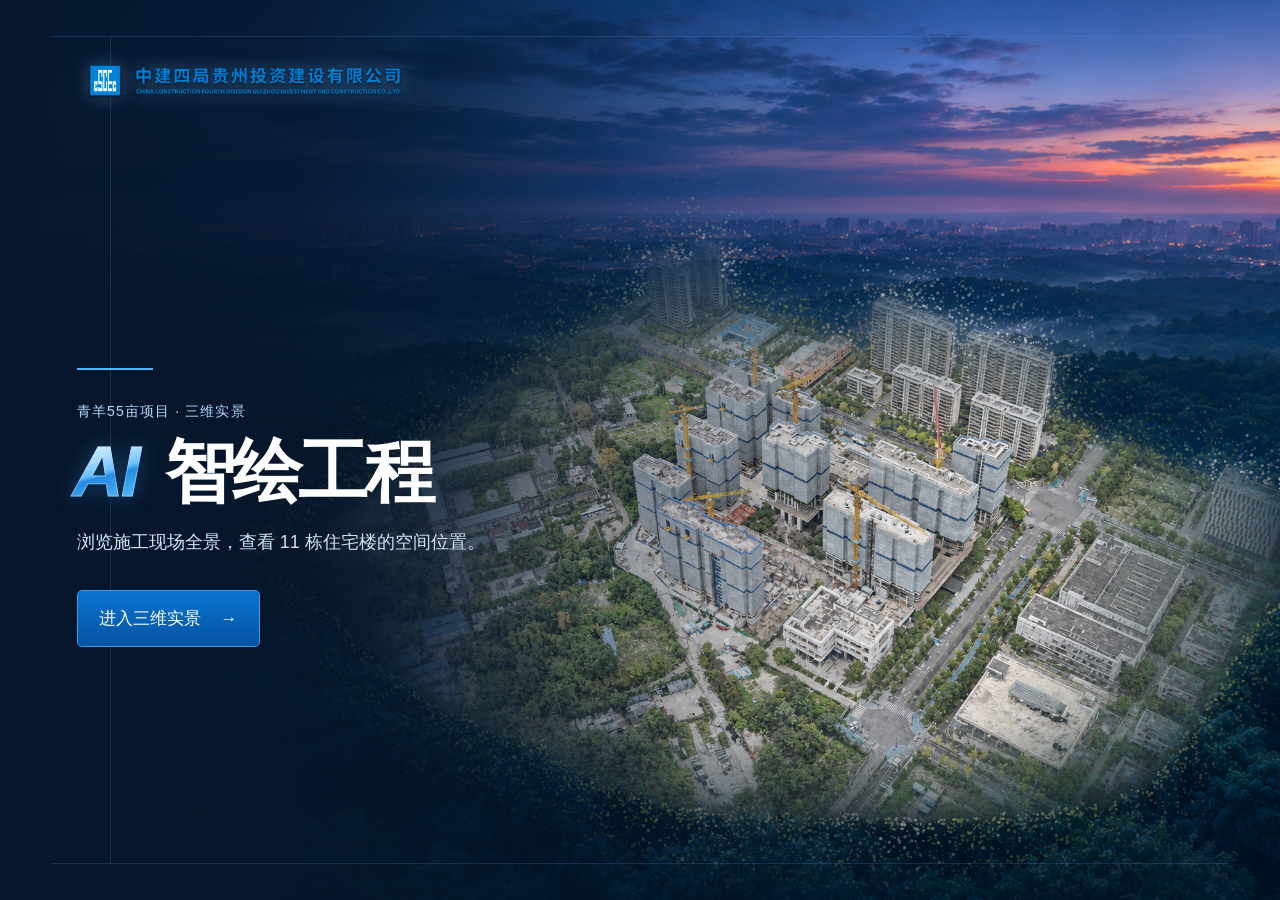
<file: index.html>
<!doctype html><html lang="zh-CN"><head><meta charset="utf-8"><meta name="viewport" content="width=device-width,initial-scale=1"><title>AI智绘工程 · 智能巡检演示</title>


<link rel="stylesheet" href="site.css"><link rel="stylesheet" href="cover.css?v=10"><link rel="stylesheet" href="immersive.css?v=glass5"></head><body class="cover-mode">
<section class="cover" id="site-cover" aria-labelledby="cover-title">
  <nav class="cover-nav"><a class="workspace-brand cover-brand" href="https://4gzic.cscec.com/" target="_blank" rel="noopener noreferrer" aria-label="打开中建四局贵州投资建设有限公司官网"><img src="assets/company-logo-transparent.png" alt="中建四局贵州投资建设有限公司"></a></nav>
  <div class="cover-landscape" aria-hidden="true"></div>
  <div class="cover-scene" aria-hidden="true"><canvas class="cover-particles"></canvas></div>
  <div class="cover-copy">
    <p class="cover-project">青羊55亩项目 · 三维实景</p>
    <h1 id="cover-title"><span>AI</span>智绘工程</h1>
    <p class="cover-summary">浏览施工现场全景，查看 11 栋住宅楼的空间位置。</p>
    <button type="button" id="enter-scene">进入三维实景 <span aria-hidden="true">→</span></button>
  </div>
</section>
<header><a class="workspace-brand" href="https://4gzic.cscec.com/" target="_blank" rel="noopener noreferrer" aria-label="打开公司官网"><img src="assets/company-logo-transparent.png" alt="中建四局贵州投资建设有限公司"></a><div><h1>AI智绘工程 · 智能巡检演示平台</h1><p>青羊55亩项目 · 三维实景与巡检辅助</p></div><div class="header-right"><div class="demo">功能演示 · AI识别尚未接入</div><div class="muted" id="clock"></div></div><nav class="workspace-nav" aria-label="工作台">
<button type="button" id="toggle-project" aria-expanded="true">项目信息</button><button type="button" id="overview-view">项目总览</button>
<button type="button" id="open-housing-plan">楼栋定位</button>
<button type="button" id="toggle-agent" aria-controls="agent-drawer" aria-expanded="true">巡检 Agent</button>
</nav></header>
<main><aside><article><h2>青羊55亩项目</h2><p class="muted">成都市青羊区蔡桥片区</p><div class="stats"><div><div class="value">512<span style="font-size:14px">万</span></div><div class="label">编辑模型高斯基元</div></div><div><div class="value">1<span style="font-size:14px">期</span></div><div class="label">已提供现场模型</div></div></div><div class="row"><span>用地面积</span><span>37,131.25㎡</span></div><div class="row"><span>住宅规模</span><span>11栋</span></div><div class="row"><span>地下室</span><span>1层</span></div><div class="row"><span>影像采集设备</span><span>Mini 4 Pro</span></div><div class="row"><span>场景数据</span><span class="good">本地模型</span></div><div class="row"><span>采集日期</span><span class="pending">待补充</span></div></article>
<article><h2>采集与分析状态</h2><div class="row"><span>无人机定时巡航</span><span class="pending">待接入</span></div><div class="row"><span>实时视频</span><span class="pending">待接入</span></div><div class="row"><span>AI异常识别</span><span class="demo">模拟演示</span></div><div class="row"><span>多期变化检测</span><span class="pending">待第二期数据</span></div></article>
<article><h2>场景视角</h2><button class="point">楼栋定位 · 1–11号楼</button><button class="point active" data-time="0">工区全景</button><button class="point" data-time="9">作业面近景</button><button class="point" data-time="19">反向总览</button><p class="muted">选择楼栋近景或切换预设视角。</p></article></aside>
<section class="scene"><div class="scene-head"><strong>三维现场</strong><span class="muted">编辑版实景 · 浏览器渲染</span></div><div class="stage"><iframe id="viewer" title="工程三维实景" allow="fullscreen"></iframe><div class="scene-tag">3DGS 实景 · 人工核查辅助</div></div>
<div class="controls"><button id="play" class="primary" disabled>镜头巡览</button><button id="reset" disabled>全景复位</button><input id="timeline" type="range" min="0" max="24" step=".1" value="0" aria-label="巡览时间轴" disabled><button id="reload-scene">重新加载场景</button><button id="fullscreen">全屏</button></div><p id="load-status" role="status" class="footer-note">正在读取三维实景模型…</p><div class="footer-note">播放预设巡览后可暂停并用鼠标查看。左侧视角按钮可定位预设机位。</div></section>
<aside class="right"><article><h2>AI巡检演示</h2><p>演示疑似问题从提示到人工复核的处理过程。</p><p class="muted">下方内容为模拟样例，与模型中的真实情况无对应关系。</p><button id="simulate" class="primary">运行模拟巡检</button><button id="clear">清空</button><div id="event-list" aria-live="polite"><div class="empty">尚未运行模拟巡检</div></div></article>
<article><h2>核查记录</h2><div id="detail" class="muted">选择模拟提示，查看核查说明。</div><label class="muted" style="display:block;margin:14px 0 6px">人工备注</label><textarea id="note" rows="3" style="width:100%;background:#091b2b;color:white;border:1px solid #35506a;padding:10px;border-radius:5px" placeholder="记录需要现场复核的事项"></textarea><button id="save">保存本机记录</button><button id="download">导出记录</button><p id="save-status" class="small">备注仅保存在当前浏览器中。</p></article></aside><aside id="agent-drawer" class="agent-drawer" aria-labelledby="agent-title">
<div class="agent-head"><h2 id="agent-title">巡检 Agent</h2><button type="button" id="close-agent" aria-label="收起巡检 Agent">›</button></div>
<div class="agent-body">
<label for="agent-photos" class="agent-upload"><span aria-hidden="true">↑</span>选择航拍照片</label>
<input id="agent-photos" type="file" accept="image/*" multiple hidden>
<p id="agent-status" role="status">等待接入照片</p>
<ul id="agent-files" aria-label="待接入文件"></ul>
<p class="agent-note">本地演示 · 数据接收服务待接入</p>
</div>
</aside>
</main>

<dialog id="housing-plan" aria-labelledby="housing-plan-title">
<form method="dialog"><button style="float:right">关闭</button></form>
<h2 id="housing-plan-title">楼栋定位·1-11号楼</h2>
<div class="plan-image">
<img src="assets/housing-plan.png" alt="项目总体规划及五类住宅户型分布">
<p class="plan-caption">总体规划-户型分布</p>
</div>
<p id="housing-detail" aria-live="polite">点击编号可查看楼栋户型并定位。</p>
<div id="housing-camera"><button type="button" id="go-housing-view" class="primary" disabled>定位到该楼栋</button><p id="housing-camera-status" class="muted" aria-live="polite"></p></div><p class="muted">镜头按规划图与模型外观的对应位置设置。</p>
</dialog>
<script src="site-config.js?v=sandbox1"></script>
<script>
(() => {
  const config = window.siteConfig;
  document.querySelector('header h1').textContent = config.title;
  document.querySelector('header h1 + p').textContent = config.subtitle;
  document.title = config.title;
  const status = document.getElementById('load-status');
  const isLocalPreview = location.hostname === '127.0.0.1' || location.hostname === 'localhost';
  const modelUrl = config.modelUrl;
  if (!modelUrl && !config.modelParts?.length) {
    status.textContent = '展示模型待配置';
    return;
  }
  const viewer = new URL('sandbox-viewer/index.html?formatFix=1', location.href);

  viewer.searchParams.set('settings', 'cinematic-immersive.json');
  viewer.searchParams.set('facade', 'trial');
  viewer.searchParams.set('lang', 'zh-CN');
  viewer.searchParams.set('noui', '');
  viewer.searchParams.set('noanim', '');
  document.getElementById('enter-scene').addEventListener('click', () => {
    const cover = document.getElementById('site-cover');
    const reducedMotion = matchMedia('(prefers-reduced-motion: reduce)').matches;
    document.getElementById('enter-scene').disabled = true;
    document.getElementById('viewer').dataset.autoplayTour = 'true';
    const frame = document.getElementById('viewer');
    const retry = document.getElementById('reload-scene');
    const originalReload = retry.onclick;
    const cachedParts = new Map();
    const downloadPart = async url => {
      for (let attempt = 0; attempt < 3; attempt++) {
        const controller = new AbortController();
        const timer = setTimeout(() => controller.abort(), 45000);
        try {
          const response = await fetch(url, {
            signal: controller.signal,
            cache: attempt ? 'reload' : 'default'
          });
          if (!response.ok) throw new Error('HTTP ' + response.status);
          const part = await response.blob();
          if (!part.size) throw new Error('空模型分片');
          cachedParts.set(url, part);
          status.textContent = '正在下载模型 · ' + cachedParts.size + ' / ' + config.modelParts.length + ' 个分片';
          return part;
        } catch (error) {
          if (attempt === 2) throw error;
          status.textContent = '正在重试模型分片 · 已完成 ' + cachedParts.size + ' / ' + config.modelParts.length;
          await new Promise(resolve => setTimeout(resolve, 600 * (attempt + 1)));
        } finally {
          clearTimeout(timer);
        }
      }
    };
    const loadScene = async () => {
      retry.disabled = true;
      status.textContent = modelUrl ? '正在打开三维模型…' :
        '正在下载模型 · ' + cachedParts.size + ' / ' + config.modelParts.length + ' 个分片';
      try {
        if (modelUrl) {
          viewer.searchParams.set('content', new URL(modelUrl, location.href).href);
        } else {
          const results = await Promise.allSettled(config.modelParts.map(url =>
            cachedParts.get(url) ?? downloadPart(url)));
          if (results.some(result => result.status === 'rejected')) throw new Error('模型分片下载失败');
          const blob = URL.createObjectURL(new Blob(results.map(result => result.value)));
          cachedParts.clear();
          viewer.searchParams.set('content', blob);
          viewer.searchParams.set('filename', 'qingyang-sandbox.sog');
          window.addEventListener('pagehide', event => {
            if (!event.persisted) URL.revokeObjectURL(blob);
          }, { once: true });
        }
        status.textContent = '模型资源已就绪，正在初始化三维画面…';
        frame.src = viewer.href;
        retry.textContent = '重新加载场景';
        retry.onclick = originalReload;
      } catch {
        status.textContent = '部分模型分片下载失败，请点击重试。';
        retry.textContent = '重试下载';
        retry.onclick = loadScene;
      } finally {
        retry.disabled = false;
      }
    };
    loadScene();
    const finish = () => {
      cover.hidden = true;
      document.body.classList.remove('cover-mode');
      document.body.classList.add('scene-entering');
      document.getElementById('open-housing-plan').focus({ preventScroll: true });
    };
    if (reducedMotion) {
      finish();
    } else {
      cover.classList.add('cover-leaving');
      setTimeout(finish, 280);
    }
  }, { once: true });
})();
</script>
<script src="dashboard.js?v=load-retry1"></script>
<script>
(() => {
  const buildings = window.siteConfig.buildings;
  const dialog = document.getElementById('housing-plan');
  const map = dialog.querySelector('.plan-image');
  const detail = document.getElementById('housing-detail');
  const status = document.getElementById('housing-camera-status');
  const locate = document.getElementById('go-housing-view');
  let selected;
  document.getElementById('open-housing-plan').onclick = () => dialog.showModal();
  for (const building of buildings) {
    const { number, left, top, color, type } = building;
    const marker = document.createElement('button');
    marker.type = 'button';
    marker.className = color;
    marker.style.left = left + '%';
    marker.style.top = top + '%';
    marker.textContent = number;
    marker.setAttribute('aria-label', number + '号楼，' + type);
    marker.setAttribute('aria-pressed', 'false');
    marker.onclick = () => {
      selected = building;
      map.querySelectorAll('button').forEach(button =>
        button.setAttribute('aria-pressed', String(button === marker)));
      detail.textContent = number + '# 楼 · ' + type;
      status.textContent = '';
      locate.disabled = false;
    };
    map.append(marker);
  }
  locate.onclick = () => {
    if (!viewer?.state.loaded || typeof viewer.focusProjectPoint !== 'function') {
      status.textContent = '三维定位尚未就绪，请稍后再试。';
      return;
    }
    const { position, target, fov } = selected.camera;
    dialog.close();
    document.querySelectorAll('[data-time]').forEach(button => button.classList.remove('active'));
    pause();
    viewer.focusProjectPoint(position, target, fov, () => viewer.orbitProjectPoint(position, target, fov));
  };
})();
</script>
<script src="cover-motion.js?v=1"></script><script src="immersive.js?v=glass1"></script><script src="cover-particles.js?v=2"></script></body></html>
</file>
<file: site.css>
:root{color-scheme:dark;--bg:#08131f;--panel:#102235;--line:#25415a;--text:#e8f0f7;--muted:#a1b7ca;--blue:#53b5ff;--green:#52d7b1}*{box-sizing:border-box}body{margin:0;background:var(--bg);color:var(--text);font:14px "Microsoft YaHei",sans-serif}header{height:88px;display:flex;align-items:center;padding:16px 26px;gap:18px;border-bottom:1px solid var(--line)}header img{width:56px;height:56px;object-fit:contain;background:white;border-radius:5px}h1{font-size:23px;margin:0 0 6px;letter-spacing:1px}header p{margin:0;color:var(--muted);font-size:12px}.header-right{margin-left:auto;text-align:right;line-height:1.8}.demo{color:#ffc97a}main{display:grid;grid-template-columns:260px minmax(440px,1fr) 290px;gap:16px;padding:16px;height:calc(100vh - 88px)}section,article{background:var(--panel);border:1px solid var(--line);border-radius:10px}aside{display:flex;flex-direction:column;gap:14px;min-height:0;overflow:auto}article{padding:18px}h2{font-size:15px;margin:0 0 18px}h3{font-size:14px;margin:0 0 8px}p{line-height:1.7;margin:8px 0}.muted{color:var(--muted);font-size:12px}.stats{display:grid;grid-template-columns:1fr 1fr;gap:16px}.value{font-size:26px;color:var(--blue);font-weight:600}.label{font-size:12px;color:var(--muted);margin-top:6px}.row{display:flex;justify-content:space-between;gap:10px;padding:10px 0;border-bottom:1px solid #21384e}.row:last-child{border:0}.good{color:var(--green)}.pending{color:#e6b86b}.scene{display:flex;flex-direction:column;overflow:hidden;min-height:0}.scene-head{padding:16px 20px;display:flex;justify-content:space-between;border-bottom:1px solid var(--line)}.stage{position:relative;flex:1;min-height:300px;background:#090f17}iframe{position:absolute;width:100%;height:100%;border:0}.scene-tag{position:absolute;left:14px;top:14px;pointer-events:none;padding:8px 12px;background:#0b1c2cbd;border:1px solid #355069;border-radius:5px;font-size:12px}.controls{padding:14px 18px;display:flex;gap:9px;flex-wrap:wrap;align-items:center;border-top:1px solid var(--line)}button,select{background:#1b3650;color:var(--text);border:1px solid #365a7a;border-radius:5px;padding:9px 12px;font:inherit;cursor:pointer}button:hover{background:#254b6c}button:disabled{opacity:.45;cursor:wait}.primary{background:#16669b;border-color:#3299d5}input[type=range]{flex:1;min-width:130px;accent-color:var(--blue)}.event{padding:13px 0;border-bottom:1px solid var(--line)}.badge{font-size:11px;color:#ffc97a;margin-left:6px}.empty{color:var(--muted);padding:16px 0;line-height:1.8}.point{width:100%;text-align:left;margin:4px 0;background:#142c42}.point.active{border-color:var(--blue);background:#1d425f}.small{font-size:11px;color:var(--muted)}#event-list{max-height:260px;overflow:auto}.footer-note{padding:0 18px 12px;color:var(--muted);font-size:11px}#load-status{color:var(--muted);font-size:12px;margin-bottom:0}@media(max-width:1100px){main{grid-template-columns:210px 1fr}aside.right{grid-column:1/-1;display:grid;grid-template-columns:1fr 1fr;overflow:visible}main{height:auto}.scene{min-height:650px}header .header-right{font-size:11px}}


:root{color-scheme:light;--bg:#eef5fb;--panel:#fff;--line:#d9e6f2;--text:#23364d;--muted:#647d94;--blue:#0564ab;--green:#13856b}
body{background:linear-gradient(135deg,#f4faff 0%,#e5f1fc 100%)}
header{height:100px;background:linear-gradient(100deg,#fff 30%,#ecf7ff 100%);border-bottom:3px solid #1565c0;box-shadow:0 2px 14px #1249780a}
header img{width:350px;height:62px;object-fit:contain;background:white;border-radius:0}
header>div:nth-child(2){border-left:1px solid #cbdcea;padding-left:24px}
h1{font-size:22px;color:#084f86}
main{height:calc(100vh - 100px);grid-template-columns:270px minmax(440px,1fr) 300px}
article,.scene{border-radius:8px;box-shadow:0 3px 16px #27557d08}
article{border-top:3px solid #1565c0}
h2{padding-left:11px;border-left:3px solid #00b0f0;color:#145283}
h3{color:#145283}
button,select{background:#f1f7fc;border:1px solid #bed4e7;color:#23567e}
button:hover{background:#e0eefb}
button.primary{background:#0564ab;border-color:#0564ab;color:#fff}
button.primary:hover{background:#084e84}
.point{background:#f6faff}.point.active{background:#e5f2ff}
.row{border-color:#e8eff6}
.scene-head{background:linear-gradient(90deg,#f0f7ff,#fff);color:#145283}
.stage{background:#0a1019}
.controls{background:#fff}
.footer-note{background:#fff}
.demo,.pending{color:#a7680b}
.scene-tag{color:#d9efff}
textarea#note{background:#f7fbff!important;color:#23364d!important;border-color:#c8dced!important}
.event{border-color:#d9e6f2}
.scene:fullscreen{height:100vh;width:100vw;border-radius:0}
.scene:fullscreen .stage{min-height:0}
@media(max-width:1400px){header img{width:270px}h1{font-size:19px}main{grid-template-columns:240px minmax(400px,1fr) 270px;gap:12px;padding:12px}article{padding:14px}}
@media(max-width:1100px){main{grid-template-columns:220px 1fr;height:auto}header img{width:210px}.header-right{display:none}aside.right{grid-column:1/-1}.scene{min-height:700px}}

.stage{background:#fff}.scene-tag{background:#ffffffdf;color:#23567e;border-color:#c8dced}

body{background:#102235}
.scene .controls{background:#102235;border-color:#25415a}
#timeline{appearance:none;-webkit-appearance:none;background:transparent;min-height:22px;margin:0 4px;cursor:pointer}
#timeline::-webkit-slider-runnable-track{height:5px;border-radius:6px;background:#fff}
#timeline::-webkit-slider-thumb{appearance:none;-webkit-appearance:none;width:17px;height:17px;margin-top:-6px;border:3px solid #fff;border-radius:50%;background:#0564ab}
#timeline::-moz-range-track{height:5px;border-radius:6px;background:#fff}
#timeline::-moz-range-thumb{width:11px;height:11px;border:3px solid #fff;border-radius:50%;background:#0564ab}
#timeline:focus-visible{outline:2px solid #53b5ff;outline-offset:3px}


body{background:#284760}
.scene .controls{background:#284760;border-color:#3a5c77}
header img{width:clamp(210px,26vw,445px);height:76px}
button{transition:background-color 150ms ease,border-color 150ms ease,box-shadow 150ms ease,translate 150ms ease}
button:not(:disabled):hover{box-shadow:0 2px 6px #12375424}
button:not(:disabled):active{translate:0 2px;box-shadow:inset 0 2px 5px #163c5860}
button:focus-visible{outline:2px solid #1478c3;outline-offset:3px}
#housing-plan{
  opacity:0;transform:translateY(8px) scale(.985);
  transition:opacity 200ms ease,transform 200ms ease,display 200ms allow-discrete,overlay 200ms allow-discrete;
}
#housing-plan[open]{opacity:1;transform:translateY(0) scale(1)}
#housing-plan::backdrop{
  background:#142b4500;
  transition:background-color 200ms ease,display 200ms allow-discrete,overlay 200ms allow-discrete;
}
#housing-plan[open]::backdrop{background:#142b45aa}
@starting-style{
  #housing-plan[open]{opacity:0;transform:translateY(8px) scale(.985)}
  #housing-plan[open]::backdrop{background:#142b4500}
}
#timeline{--timeline-progress:0%;--timeline-track:linear-gradient(to right,#3199e5 0 var(--timeline-progress),#fff var(--timeline-progress) 100%)}
#timeline::-webkit-slider-runnable-track{background:var(--timeline-track)}
#timeline::-moz-range-track{background:var(--timeline-track)}
@media(prefers-reduced-motion:reduce){
  button,#housing-plan,#housing-plan::backdrop{transition:none}
}


#housing-plan{width:min(980px,94vw);max-height:90vh;border:1px solid #bed4e7;border-radius:12px;color:#23364d;background:#fff}
#housing-plan::backdrop{background:#142b45aa}
.plan-image{position:relative}
.plan-image::after{content:"";position:absolute;left:0;top:0;width:35.25%;height:13%;background:#fff;pointer-events:none}
.plan-image{container-type:inline-size}
.plan-caption{position:absolute;z-index:1;left:2%;top:2.6%;margin:0;color:#414850;font-size:clamp(12px,2.48cqw,26px);font-weight:650;line-height:1.25;white-space:nowrap;pointer-events:none}
.plan-image .orange{background:#e67522;color:#23180e}
.plan-image .green{background:#8aaf49;color:#18230a}
.plan-image img{display:block;width:100%;height:auto}
.plan-image button{position:absolute;transform:translate(-50%,-50%);border:2px solid white;box-shadow:0 1px 5px #2229;border-radius:50%;padding:0;width:28px;height:28px;font-weight:bold}
.plan-image button[aria-pressed=true]{outline:3px solid #145283}
.plan-image .yellow{background:#f6cd13;color:#2c2400}
.plan-image .purple{background:#6955a2;color:white}
</file>
<file: cover.css>
.cover-mode > header,.cover-mode > main{display:none}
.cover[hidden]{display:none}
.cover{
 position:relative;isolation:isolate;min-height:100svh;overflow:hidden;border:0;border-radius:0;
 color:#f4f8ff;background:radial-gradient(ellipse at 78% 36%,#244c7d 0,#0e2b4e 45%,#06162c 78%);
 display:grid;grid-template-rows:auto 1fr;align-items:center;
}
.cover::after{
 content:"";position:absolute;inset:4%;z-index:-1;pointer-events:none;
 border-top:1px solid #6ca3e42b;border-bottom:1px solid #6ca3e42b;
 background:linear-gradient(90deg,transparent 5%,#6ca3e42b 5% calc(5% + 1px),transparent calc(5% + 1px));
}
.cover-scene{
 position:absolute;z-index:-2;right:-3%;top:5%;bottom:0;width:79%;
 background:url("assets/qingyang-panorama-repaired.png") right center/100% auto no-repeat;
 mask-image:linear-gradient(90deg,transparent 0%,#000 30%),linear-gradient(0deg,transparent,#000 18% 84%,transparent);
 mask-composite:intersect;
}
.cover-nav{padding:clamp(1.1rem,3vw,2.4rem) clamp(1.5rem,6vw,7rem)}
.cover-nav a{color:#e5f2ff;text-decoration:none;font-size:.9rem}
.cover-nav a:hover{text-decoration:underline}
.cover-copy{margin:0 clamp(1.5rem,6vw,7rem);max-width:36rem;padding:1.6rem 0 5rem}
.cover-copy::before{content:"";display:block;width:76px;height:2px;background:#48b7ff;margin-bottom:1.9rem}
.cover-project{color:#b4d9ff;letter-spacing:.08em}
#cover-title{color:#fff;font-size:clamp(3.3rem,5.5vw,6.5rem);letter-spacing:-.045em;margin:.14em 0 .25em;line-height:1.08}
#cover-title span{color:#65b9ff;font-style:italic;margin-right:.08em}
.cover-summary{font-size:clamp(1rem,1.4vw,1.3rem);color:#d0e4f7}
#enter-scene{margin-top:1.55rem;padding:1rem 1.35rem;color:white;background:linear-gradient(#0975d2,#0553a0);border-color:#369be8;font-size:1.05rem}
#enter-scene:hover{background:#0874c3}
#enter-scene span{padding-left:.9rem}
@media(max-width:900px){
 .cover{grid-template-rows:auto auto minmax(250px,1fr);align-items:stretch}
 .cover-scene{position:relative;z-index:-1;grid-row:3;right:auto;top:auto;bottom:auto;width:100%;height:100%;min-height:250px;background-position:center 48%;background-size:contain;mask-image:linear-gradient(0deg,transparent,#000 12% 88%,transparent)}
 .cover-copy{grid-row:2;padding:1.7rem 0 .75rem}
 .cover-copy::before{margin-bottom:1.15rem}
 #cover-title{font-size:clamp(2.65rem,8.4vw,5.15rem)}
 #enter-scene{margin-top:.8rem}
}

/* Far landscape, near construction site, then readable UI. */
.cover-landscape{
 position:absolute;inset:-3%;z-index:-4;pointer-events:none;
 background:url("assets/dusk-landscape.png") center/cover no-repeat;
 animation:landscape-drift 25s ease-in-out infinite alternate;
}
.cover::before{
 content:"";position:absolute;inset:0;z-index:-1;pointer-events:none;
 background:linear-gradient(90deg,#06162cf5 0%,#06162cd9 23%,#06162c25 57%,transparent 76%);
}
.cover::after{z-index:0}
.cover-nav,.cover-copy{position:relative;z-index:1}
.cover-scene{
 right:0;width:78%;top:8%;bottom:1%;pointer-events:none;mix-blend-mode:lighten;
 mask-image:linear-gradient(90deg,transparent 4%,#000 23% 73%,transparent 87%),
            linear-gradient(0deg,transparent 0%,#000 18% 81%,transparent 96%);
 mask-composite:intersect;
 animation:scene-drift 17s ease-in-out infinite alternate;
}
.cover-nav a,.cover-copy > *{animation:cover-reveal .7s ease-out both}
.cover-nav a{display:inline-block}
.cover-project{animation-delay:.12s}
#cover-title{animation-delay:.24s}
.cover-summary{animation-delay:.38s}
#enter-scene{animation-delay:.52s}
@keyframes landscape-drift{from{transform:scale(1.025)}to{transform:translate(-.8%,-.35%) scale(1.055)}}
@keyframes scene-drift{from{transform:translate(0,0)}to{transform:translate(1.4%,-1.2%) scale(1.025)}}
@keyframes cover-reveal{from{opacity:0;transform:translateY(13px)}to{opacity:1;transform:translateY(0)}}
@media(max-width:900px){
 .cover::before{background:linear-gradient(180deg,#06162cce 0%,#06162c80 36%,transparent 63%)}
 .cover-scene{
  width:100%;right:auto;top:auto;bottom:auto;
  mask-image:linear-gradient(90deg,transparent 4%,#000 18% 72%,transparent 87%),
             linear-gradient(0deg,transparent 0%,#000 16% 84%,transparent 100%);
 }
}
@media(prefers-reduced-motion:reduce){
 .cover-landscape,.cover-scene,.cover-nav a,.cover-copy > *{animation:none}
}

.cover-scene{
 translate:var(--near-x,0px) var(--near-y,0px);
 transition:translate 460ms cubic-bezier(.2,.65,.25,1);
 mask-image:linear-gradient(90deg,transparent 4%,#000 23% 73%,transparent 87%),
            linear-gradient(0deg,transparent 0%,#000 18% 69%,transparent 89%);
}
.cover-landscape{
 translate:var(--far-x,0px) var(--far-y,0px);
 transition:translate 700ms cubic-bezier(.2,.65,.25,1);
}
.cover-leaving{animation:cover-out 280ms ease-in both;pointer-events:none}
.scene-entering > header,.scene-entering > main{animation:workspace-in 350ms ease-out both}
@keyframes cover-out{to{opacity:0}}
@keyframes workspace-in{from{opacity:0}to{opacity:1}}
@media(max-width:900px){
 .cover-scene{
  mask-image:linear-gradient(90deg,transparent 4%,#000 18% 72%,transparent 87%),
             linear-gradient(0deg,transparent 0%,#000 16% 72%,transparent 91%);
 }
}
@media(prefers-reduced-motion:reduce){
 .cover-scene,.cover-landscape{transition:none}
 .cover-leaving,.scene-entering > header,.scene-entering > main{animation:none}
}

/* A sharp project core over a softly feathered site perimeter. */
.cover-scene{
 width:86%;right:-5%;top:4%;bottom:-5%;
 background:none;mask-image:none;
}
.cover-scene::before,.cover-scene::after{
 content:"";position:absolute;inset:0;pointer-events:none;
 background:url("assets/qingyang-panorama-repaired.png") right center/100% auto no-repeat;
 mask-composite:intersect;
}
.cover-scene::before{
 filter:blur(15px);opacity:.62;
 mask-image:radial-gradient(ellipse 51% 48% at 53% 56%,#000 47%,transparent 100%),
  linear-gradient(0deg,transparent 2%,#000 24% 62%,transparent 94%);
}
.cover-scene::after{
 mask-image:radial-gradient(ellipse 48% 46% at 52% 57%,#000 45%,transparent 95%),
  linear-gradient(0deg,transparent 5%,#000 24% 56%,transparent 83%);
}
@media(max-width:900px){
 .cover-scene{width:100%;right:auto;top:auto;bottom:auto;mask-image:none}
 .cover-scene::before,.cover-scene::after{background-position:center;background-size:115% auto}
}

/* Low-saturation, finely frosted construction foreground. */
.cover-scene::before{filter:saturate(.52) contrast(.91) blur(15px)}
.cover-scene::after{
 filter:saturate(.62) contrast(.93) blur(.55px);
 background-image:
  repeating-linear-gradient(117deg,#d9e9ff10 0 1px,transparent 1px 3px),
  repeating-linear-gradient(21deg,#071e3410 0 1px,transparent 1px 4px),
  url("assets/qingyang-panorama-repaired.png");
 background-size:100% 100%,100% 100%,100% auto;
 background-position:center,center,right center;
 background-blend-mode:soft-light,soft-light,normal;
 mask-image:radial-gradient(ellipse 48% 46% at 52% 57%,#000 45%,transparent 95%),
  linear-gradient(0deg,transparent 5%,#000 24% 56%,transparent 83%);
}
@media(max-width:900px){
 .cover-scene::after{background-size:100% 100%,100% 100%,115% auto;background-position:center}
}

.cover-particles{
 position:absolute;inset:0;width:100%;height:100%;z-index:1;
 pointer-events:none;mix-blend-mode:screen;opacity:.9
}

#cover-title span{
 display:inline-block;position:relative;left:-.06em;padding-inline:.06em .22em;margin-left:-.06em;margin-right:.10em;
 letter-spacing:-.035em;
 background:linear-gradient(165deg,#f1fbff 4%,#a8dbff 34%,#69bfff 48%,#248be3 53%,#63c7ff 91%);
 background-clip:text;-webkit-background-clip:text;color:transparent;
 -webkit-text-stroke:1px #c2e9ff75;
 filter:drop-shadow(0 2px 3px #021933c0) drop-shadow(0 0 9px #52afff45);
}
</file>
<file: immersive.css>
body:not(.cover-mode){background:#13263e}
body:not(.cover-mode)>header{
 position:relative;z-index:2;height:64px;padding:0 clamp(12px,3vw,40px);
 background:linear-gradient(110deg,#25496f,#13283f);
 color:#eef7ff;border-bottom:1px solid #5585ae;gap:14px
}
body:not(.cover-mode)>header img{display:none}
body:not(.cover-mode)>header>div:nth-child(2){padding:0;border:0}
body:not(.cover-mode)>header h1{color:#f0f7ff;font-size:clamp(16px,1.6vw,24px);margin:0}
body:not(.cover-mode)>header p{color:#b2c9e1}
.header-right{display:none!important}
.workspace-nav{margin-left:auto;display:flex;gap:6px}
.workspace-nav button,.scene .controls button,.agent-head button{
 color:#eff7ff;background:#294b6c;border:1px solid #527b9d;white-space:nowrap
}
.workspace-nav button:hover,.scene .controls button:hover,.agent-head button:hover{background:#38658b}
body:not(.cover-mode)>main{
 position:relative;display:block;padding:0;height:calc(100svh - 64px);min-height:460px
}
body:not(.cover-mode)>main>aside:not(.agent-drawer):not(.project-glass){display:none}
.scene{position:absolute;inset:0;border:0;border-radius:0;min-height:0;background:#13263e}
.scene-head,.scene-tag,.scene .footer-note{display:none}
.scene .stage{background:#13263e;min-height:0}
.scene .controls{
 position:absolute;z-index:1;left:50%;bottom:18px;translate:-50% 0;
 width:min(660px,calc(100% - 28px));border:1px solid #648ca8;border-radius:22px;
 background:#12304de3;backdrop-filter:blur(12px);padding:8px 12px
}
#load-status{display:block;position:absolute;bottom:68px;left:20px;background:#102c47d9;color:#e7f5ff;padding:5px 10px;border-radius:6px}
.agent-drawer{
 position:absolute;z-index:2;inset:clamp(12px,3vh,38px) 18px auto auto;width:min(288px,calc(100% - 36px));
 max-height:calc(100% - 125px);border:1px solid #729bc4;border-radius:12px;color:#edf7ff;
 background:linear-gradient(145deg,#35638bd9,#163651dc);backdrop-filter:blur(13px);box-shadow:0 14px 36px #00193363
}
.agent-drawer[hidden]{display:none}
.agent-head{display:flex;align-items:center;justify-content:space-between;padding:12px 16px;border-bottom:1px solid #709bc550}
.agent-head h2{margin:0;padding:0;border:0;color:inherit;font-size:20px}
.agent-body{padding:15px 16px}
.agent-upload{display:grid;place-items:center;gap:6px;padding:20px 8px;border:1px dashed #92b9e0;border-radius:10px;background:#315f8bb3;cursor:pointer}
.agent-upload span{font-size:28px;line-height:1}
.agent-note{font-size:12px;color:#c5dbee}
#agent-status{background:#203e5c;padding:8px 10px;border-radius:6px}
#agent-files{margin:8px 0;padding-left:1.25rem;max-height:135px;overflow:auto;overflow-wrap:anywhere}
@media(max-width:640px){
 body:not(.cover-mode)>header p{display:none}
 .workspace-nav{gap:3px}
 .workspace-nav button{padding:5px;font-size:12px}
 .agent-drawer{width:min(245px,calc(100% - 36px))}
 .scene .controls button{padding:5px 7px}
}

/* Project facts on the left; evidence review alongside Agent intake. */
.workspace-brand{
 display:flex;align-items:center;justify-content:center;flex-shrink:0;
 padding:5px 10px;border:1px solid #ffffffa6;border-radius:9px;
 background:linear-gradient(135deg,#f4faffee,#c6deefe0);
 backdrop-filter:blur(14px);box-shadow:0 5px 16px #05192e50,inset 0 1px 0 #fff9
}
body:not(.cover-mode)>header .workspace-brand img{
 display:block;width:clamp(145px,19vw,292px);height:38px;
 object-fit:contain;background:transparent
}
body:not(.cover-mode)>main>.project-glass{
 display:flex;position:absolute;z-index:2;top:clamp(12px,3vh,38px);left:18px;
 width:min(255px,calc(100% - 36px));max-height:calc(100% - 118px);overflow:auto;
 border-radius:12px;scrollbar-width:thin
}
body:not(.cover-mode)>main>.project-glass[hidden]{display:none}
.project-glass article,.agent-drawer article{
 color:#edf7ff;background:linear-gradient(145deg,#315676e8,#162f49e8);
 border:1px solid #789db667;border-radius:11px;
 backdrop-filter:blur(14px);box-shadow:0 7px 20px #051a3438;
 padding:14px
}
.project-glass article h2,.agent-drawer article h2{color:#f2f8ff;margin-bottom:12px}
.project-glass .muted,.project-glass .label,.agent-drawer .muted,.agent-drawer .small{color:#c1d7e9}
.project-glass .value{color:#9bd7ff}
.project-glass .good{color:#a5edcc}
.project-glass .demo,.project-glass .pending{color:#ffcf91}
.project-glass .row,.agent-drawer .event{border-color:#c5e7ff29}
.agent-drawer{gap:0;overflow:auto;scrollbar-width:thin}
.agent-drawer article{margin:0 12px 12px}
.agent-drawer article button:not(.primary){background:#eaf4fd;color:#154b73}
.agent-drawer article textarea#note{background:#eef6fc!important}
.agent-drawer .point.event{margin-top:5px;padding:8px}
@media(max-width:900px){
 body:not(.cover-mode)>header>div:nth-child(2){display:none}
 body:not(.cover-mode)>main>.project-glass{max-height:calc(100% - 145px)}
}
@media(max-width:520px){
 body:not(.cover-mode)>header{gap:5px;padding-inline:7px}
 .workspace-brand{padding:3px 5px}
 body:not(.cover-mode)>header .workspace-brand img{width:clamp(96px,29vw,145px);height:30px}
 .workspace-nav button{font-size:11px;padding-inline:4px}
}

/* Glass highlights are clipped to the transparent artwork. */
.workspace-brand{
 position:relative;padding:0;border:0;border-radius:0;background:none;
 backdrop-filter:none;box-shadow:none;
 filter:drop-shadow(0 1px 1px #061a2d) drop-shadow(0 0 8px #8bc8ff53)
}
body:not(.cover-mode)>header .workspace-brand img{
 width:clamp(230px,25vw,410px);height:54px;opacity:0
}
.workspace-brand::after{
 content:"";position:absolute;inset:0;pointer-events:none;
 background:linear-gradient(170deg,#f9fdff 10%,#b7e1ff 43%,#77b9ee 56%,#e5f5ff 91%);
 mask:url("assets/company-logo-transparent.png") center/contain no-repeat;
}
@media(max-width:700px){
 body:not(.cover-mode)>header .workspace-brand img{width:clamp(115px,31vw,218px);height:42px}
}

body:not(.cover-mode)>header{height:78px}
body:not(.cover-mode)>main{height:calc(100svh - 78px)}
.workspace-brand::after{mask-size:100% auto;mask-position:center 63%}
body:not(.cover-mode)>header .workspace-brand img,
.cover-nav .cover-brand img{
 display:block;width:clamp(260px,26vw,435px);height:clamp(54px,7vw,108px);opacity:0
}
body:not(.cover-mode)>header .workspace-brand img{height:76px}
.cover-nav .cover-brand{width:max-content;max-width:100%}
@media(max-width:700px){
 body:not(.cover-mode)>header .workspace-brand img{width:clamp(140px,35vw,245px);height:60px}
 .cover-nav .cover-brand img{width:min(280px,72vw);height:68px}
}

/* Preserve the mark's original blue and white artwork. */
.workspace-brand::after{content:none}
body:not(.cover-mode)>header .workspace-brand img,
.cover-nav .cover-brand img{
 opacity:1;object-fit:cover;object-position:center 63%;
 filter:brightness(1.16) drop-shadow(0 1px 2px #00122488);
}
@media(max-width:700px){
 body:not(.cover-mode)>header .workspace-brand img,.cover-nav .cover-brand img{object-fit:contain}
}

/* Center the platform name independently of the logo and navigation widths. */
body:not(.cover-mode)>header>div:nth-child(2){
 position:absolute;left:50%;top:50%;translate:-50% -50%;display:block;
 max-width:38vw;padding:7px 19px;text-align:center;
 border:1px solid #a9d5ff52;border-radius:12px;
 background:linear-gradient(155deg,#9ccfff35,#4b83ba22);
 backdrop-filter:blur(14px);
 box-shadow:0 6px 19px #04142c75,inset 0 1px 0 #e9f7ff36;
}
body:not(.cover-mode)>header>div:nth-child(2) h1{
 color:#f4faff;white-space:nowrap;
 font-size:clamp(15px,1.5vw,24px);text-shadow:0 2px 7px #081d35aa
}
body:not(.cover-mode)>header>div:nth-child(2) p{text-shadow:0 1px 4px #081d3599}
@media(max-width:1320px){
 body:not(.cover-mode)>header{height:116px;align-items:flex-start;padding-top:4px}
 body:not(.cover-mode)>main{height:calc(100svh - 116px)}
 body:not(.cover-mode)>header .workspace-brand img{height:59px}
 body:not(.cover-mode)>header .workspace-nav{align-self:flex-start;margin-top:11px}
 body:not(.cover-mode)>header>div:nth-child(2){
  top:auto;bottom:8px;translate:-50% 0;max-width:none;width:max-content;padding:4px 12px
 }
 body:not(.cover-mode)>header>div:nth-child(2) p{display:block}
}
@media(max-width:520px){
 body:not(.cover-mode)>header>div:nth-child(2) h1{font-size:clamp(12px,4vw,16px)}
}
</file>
